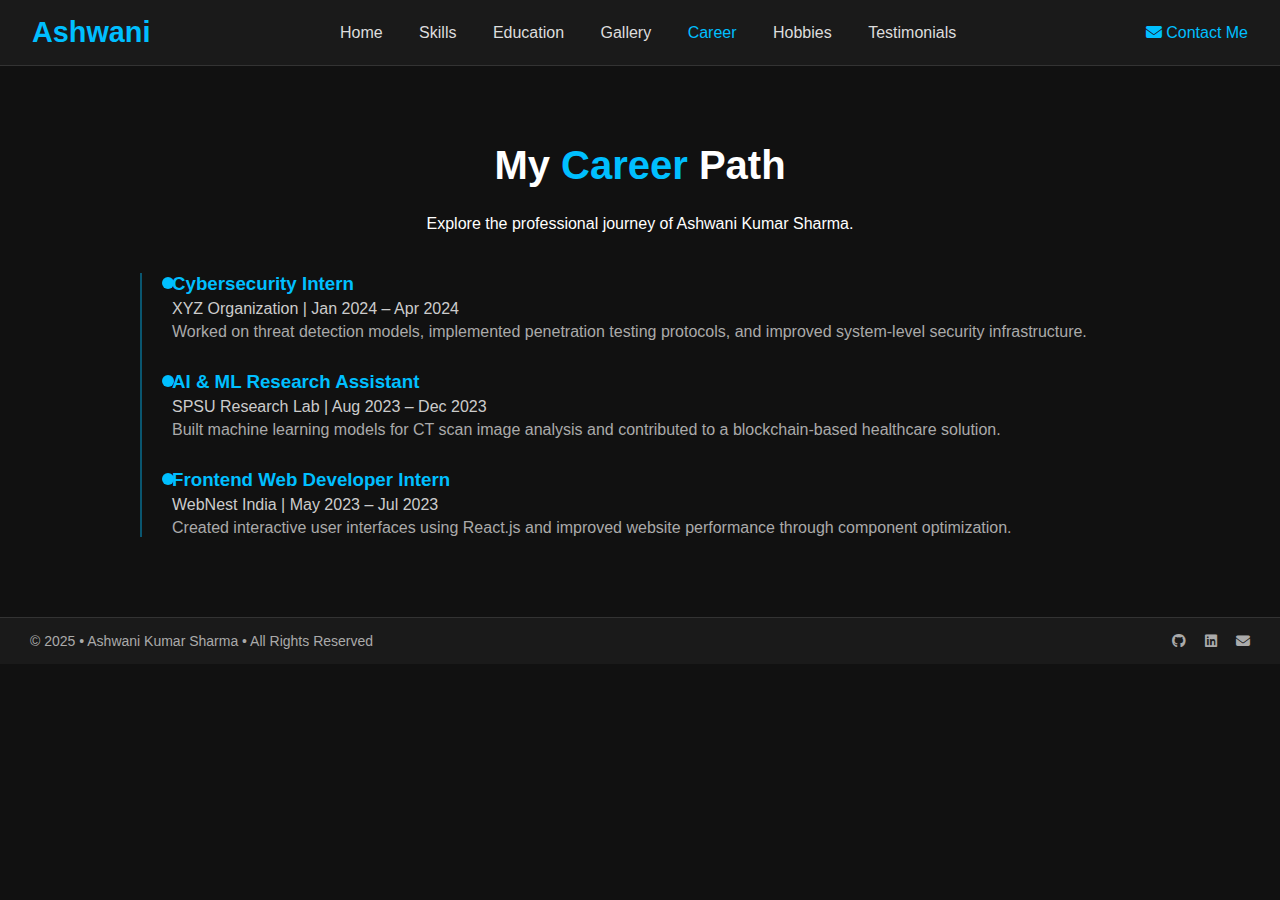
<file: src/pages/career.html>
<!DOCTYPE html>
<html lang="en">
<head>
  <meta charset="UTF-8" />
  <meta name="viewport" content="width=device-width, initial-scale=1.0"/>
  <title>Career | Ashwani Kumar Sharma</title>
  <link rel="stylesheet" href="https://cdnjs.cloudflare.com/ajax/libs/font-awesome/6.2.0/css/all.min.css"/>
  <style>
    body {
      margin: 0;
      font-family: 'Segoe UI', Tahoma, Geneva, Verdana, sans-serif;
      background-color: #111;
      color: #fff;
    }

    .header {
      background-color: #1a1a1a;
      display: flex;
      justify-content: space-between;
      align-items: center;
      padding: 1rem 2rem;
      border-bottom: 1px solid #333;
    }

    .logo {
      font-size: 1.8rem;
      font-weight: bold;
      color: #00bfff;
      text-decoration: none;
    }

    .navbar a {
      margin: 0 1rem;
      text-decoration: none;
      color: #ddd;
      font-weight: 500;
    }

    .navbar a.active, .navbar a:hover {
      color: #00bfff;
    }

    .main a {
      color: #00bfff;
      text-decoration: none;
      font-weight: 500;
    }

    .career-section {
      padding: 50px 20px;
      max-width: 1000px;
      margin: auto;
    }

    .career-title {
      text-align: center;
      margin-bottom: 40px;
    }

    .career-title h1 {
      font-size: 2.5rem;
    }

    .career-title h1 span {
      color: #00bfff;
    }

    .timeline {
      position: relative;
      padding-left: 30px;
      border-left: 2px solid #00bfff66;
    }

    .timeline-entry {
      margin-bottom: 30px;
      position: relative;
    }

    .timeline-entry::before {
      content: '';
      position: absolute;
      left: -10px;
      top: 4px;
      width: 12px;
      height: 12px;
      background-color: #00bfff;
      border-radius: 50%;
    }

    .timeline-entry h3 {
      margin: 0 0 5px;
      color: #00bfff;
    }

    .timeline-entry h4 {
      margin: 0;
      font-weight: normal;
      color: #ccc;
    }

    .timeline-entry p {
      margin-top: 5px;
      color: #aaa;
    }

    .footer {
      background-color: #1a1a1a;
      color: #aaa;
      display: flex;
      justify-content: space-between;
      padding: 15px 30px;
      font-size: 14px;
      border-top: 1px solid #333;
    }

    .footer .right a {
      color: #aaa;
      margin-left: 15px;
      text-decoration: none;
    }

    .footer .right a:hover {
      color: #00bfff;
    }
  </style>
</head>
<body>

<header class="header">
  <a href="../../index.html" class="logo">Ashwani</a>
  <nav class="navbar">
    <a href="../../index.html">Home</a>
    <a href="./skills.html">Skills</a>
    <a href="./education.html">Education</a>
    <a href="./gallery.html">Gallery</a>
    <a href="./career.html" class="active">Career</a>
    <a href="./hobbies.html">Hobbies</a>
    <a href="./testimonials.html">Testimonials</a>
  </nav>
  <div class="main">
    <a href="./contact.html" class="main-items"><i class="fas fa-envelope"></i> Contact Me</a>
  </div>
</header>

<main class="career-section">
  <section class="career-title">
    <h1>My <span>Career</span> Path</h1>
    <p>Explore the professional journey of Ashwani Kumar Sharma.</p>
  </section>

  <section class="timeline">
    <div class="timeline-entry">
      <h3>Cybersecurity Intern</h3>
      <h4>XYZ Organization | Jan 2024 – Apr 2024</h4>
      <p>Worked on threat detection models, implemented penetration testing protocols, and improved system-level security infrastructure.</p>
    </div>
    <div class="timeline-entry">
      <h3>AI & ML Research Assistant</h3>
      <h4>SPSU Research Lab | Aug 2023 – Dec 2023</h4>
      <p>Built machine learning models for CT scan image analysis and contributed to a blockchain-based healthcare solution.</p>
    </div>
    <div class="timeline-entry">
      <h3>Frontend Web Developer Intern</h3>
      <h4>WebNest India | May 2023 – Jul 2023</h4>
      <p>Created interactive user interfaces using React.js and improved website performance through component optimization.</p>
    </div>
  </section>
</main>

<footer class="footer">
  <div class="left">&copy; 2025 • Ashwani Kumar Sharma • All Rights Reserved</div>
  <div class="right">
    <a href="https://github.com/ashwanikumarsharma" target="_blank"><i class="fab fa-github"></i></a>
    <a href="https://linkedin.com/in/ashwanikumarsharma" target="_blank"><i class="fab fa-linkedin"></i></a>
    <a href="mailto:your@email.com"><i class="fas fa-envelope"></i></a>
  </div>
</footer>

</body>
</html>
</file>
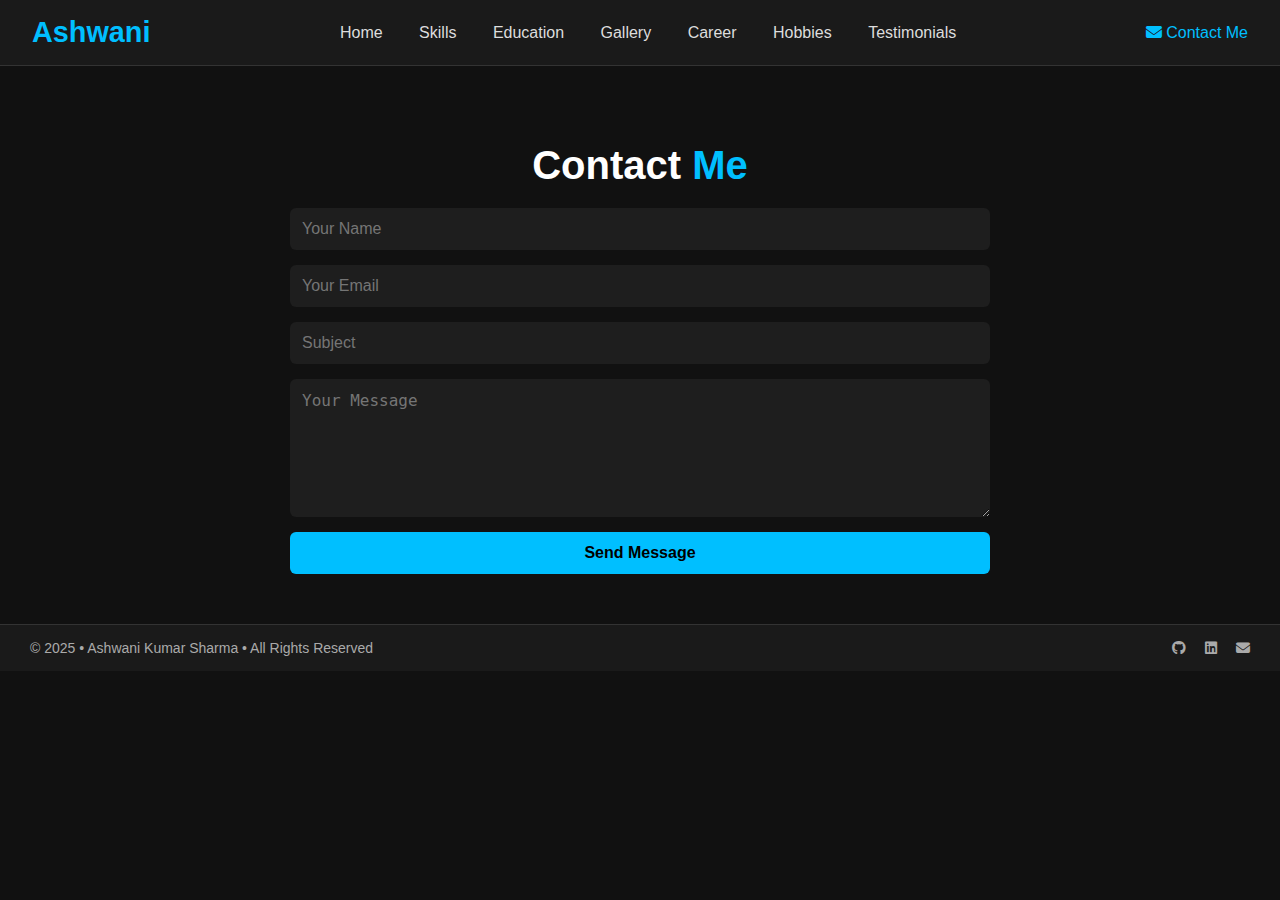
<file: src/pages/contact.html>
<!DOCTYPE html>
<html lang="en">
<head>
  <meta charset="UTF-8" />
  <meta name="viewport" content="width=device-width, initial-scale=1.0"/>
  <title>Contact | Ashwani Kumar Sharma</title>
  <link rel="stylesheet" href="https://cdnjs.cloudflare.com/ajax/libs/font-awesome/6.2.0/css/all.min.css"/>
  <style>
    body {
      margin: 0;
      font-family: 'Segoe UI', Tahoma, Geneva, Verdana, sans-serif;
      background-color: #111;
      color: #fff;
    }

    .header {
      background-color: #1a1a1a;
      display: flex;
      justify-content: space-between;
      align-items: center;
      padding: 1rem 2rem;
      border-bottom: 1px solid #333;
    }

    .logo {
      font-size: 1.8rem;
      font-weight: bold;
      color: #00bfff;
      text-decoration: none;
    }

    .navbar a {
      margin: 0 1rem;
      text-decoration: none;
      color: #ddd;
      font-weight: 500;
    }

    .navbar a.active, .navbar a:hover {
      color: #00bfff;
    }

    .main a {
      color: #00bfff;
      text-decoration: none;
      font-weight: 500;
    }

    .contact-section {
      padding: 50px 20px;
      max-width: 700px;
      margin: auto;
    }

    .contact-section h1 {
      text-align: center;
      margin-bottom: 20px;
      font-size: 2.5rem;
    }

    .contact-section h1 span {
      color: #00bfff;
    }

    .contact-form {
      display: flex;
      flex-direction: column;
      gap: 15px;
    }

    .contact-form input, .contact-form textarea {
      padding: 12px;
      font-size: 1rem;
      border: none;
      border-radius: 6px;
      background-color: #1e1e1e;
      color: #fff;
    }

    .contact-form input:focus, .contact-form textarea:focus {
      outline: 2px solid #00bfff;
    }

    .contact-form button {
      background-color: #00bfff;
      border: none;
      padding: 12px;
      color: #000;
      font-weight: bold;
      font-size: 1rem;
      border-radius: 6px;
      cursor: pointer;
      transition: background 0.3s;
    }

    .contact-form button:hover {
      background-color: #009edb;
    }

    .footer {
      background-color: #1a1a1a;
      color: #aaa;
      display: flex;
      justify-content: space-between;
      padding: 15px 30px;
      font-size: 14px;
      border-top: 1px solid #333;
    }

    .footer .right a {
      color: #aaa;
      margin-left: 15px;
      text-decoration: none;
    }

    .footer .right a:hover {
      color: #00bfff;
    }
  </style>
</head>
<body>

<header class="header">
  <a href="../../index.html" class="logo">Ashwani</a>
  <nav class="navbar">
    <a href="../../index.html">Home</a>
    <a href="./skills.html">Skills</a>
    <a href="./education.html">Education</a>
    <a href="./gallery.html">Gallery</a>
    <a href="./career.html">Career</a>
    <a href="./hobbies.html">Hobbies</a>
    <a href="./testimonials.html">Testimonials</a>
  </nav>
  <div class="main">
    <a href="./contact.html" class="main-items active"><i class="fas fa-envelope"></i> Contact Me</a>
  </div>
</header>

<main class="contact-section">
  <h1>Contact <span>Me</span></h1>
  <form class="contact-form" action="mailto:your@email.com" method="POST" enctype="text/plain">
    <input type="text" name="name" placeholder="Your Name" required />
    <input type="email" name="email" placeholder="Your Email" required />
    <input type="text" name="subject" placeholder="Subject" />
    <textarea name="message" rows="6" placeholder="Your Message" required></textarea>
    <button type="submit">Send Message</button>
  </form>
</main>

<footer class="footer">
  <div class="left">&copy; 2025 • Ashwani Kumar Sharma • All Rights Reserved</div>
  <div class="right">
    <a href="https://github.com/ashwanikumarsharma" target="_blank"><i class="fab fa-github"></i></a>
    <a href="https://linkedin.com/in/ashwanikumarsharma" target="_blank"><i class="fab fa-linkedin"></i></a>
    <a href="mailto:your@email.com"><i class="fas fa-envelope"></i></a>
  </div>
</footer>

</body>
</html>
</file>
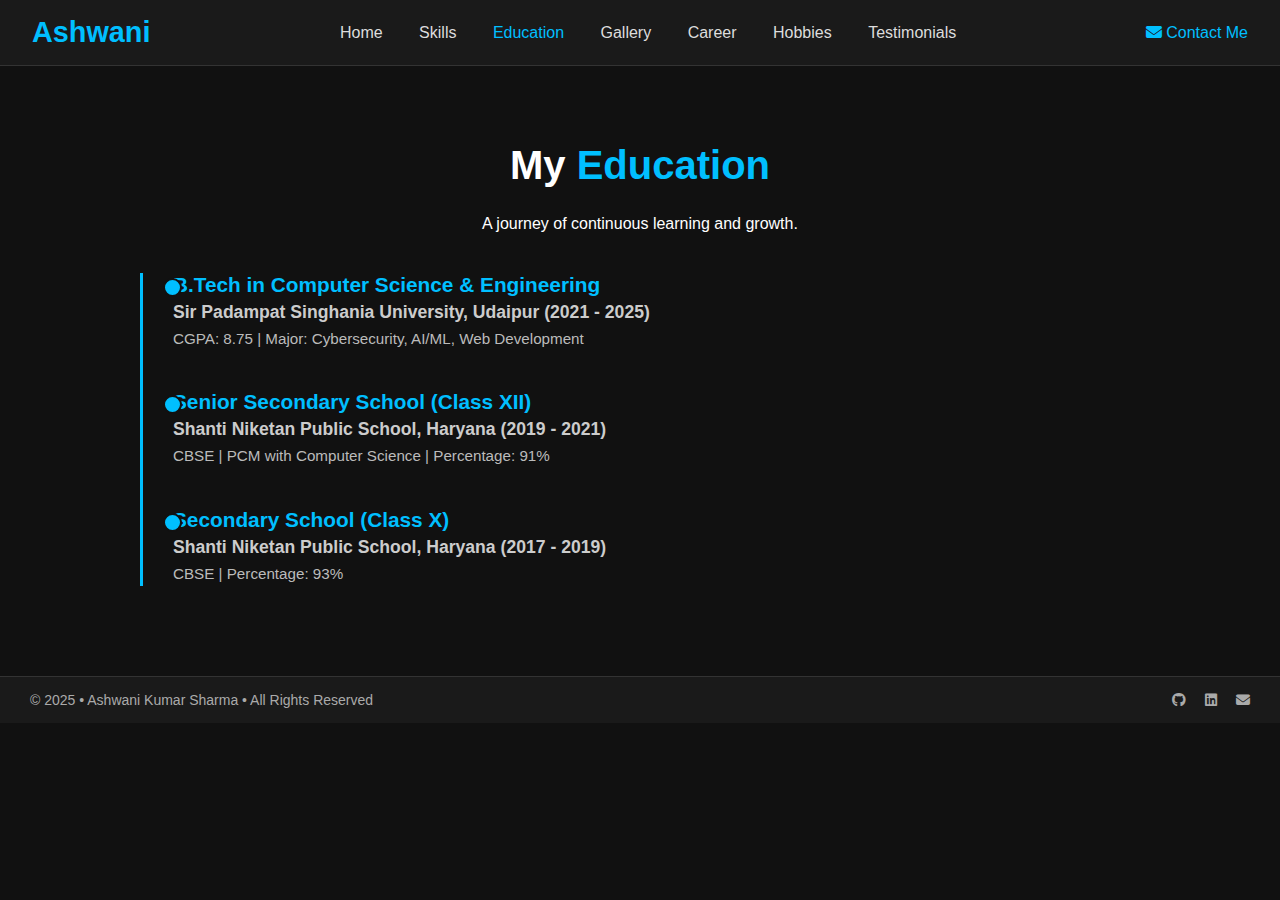
<file: src/pages/education.html>
<!DOCTYPE html>
<html lang="en">
<head>
  <meta charset="UTF-8" />
  <meta name="viewport" content="width=device-width, initial-scale=1.0"/>
  <title>Education | Ashwani Kumar Sharma</title>
  <link rel="stylesheet" href="https://cdnjs.cloudflare.com/ajax/libs/font-awesome/6.2.0/css/all.min.css"/>
  <style>
    body {
      margin: 0;
      font-family: 'Segoe UI', Tahoma, Geneva, Verdana, sans-serif;
      background-color: #111;
      color: #fff;
    }

    .header {
      background-color: #1a1a1a;
      display: flex;
      justify-content: space-between;
      align-items: center;
      padding: 1rem 2rem;
      border-bottom: 1px solid #333;
    }

    .logo {
      font-size: 1.8rem;
      font-weight: bold;
      color: #00bfff;
      text-decoration: none;
    }

    .navbar a {
      margin: 0 1rem;
      text-decoration: none;
      color: #ddd;
      font-weight: 500;
    }

    .navbar a.active, .navbar a:hover {
      color: #00bfff;
    }

    .main a {
      color: #00bfff;
      text-decoration: none;
      font-weight: 500;
    }

    .education-page {
      padding: 50px 20px;
      max-width: 1000px;
      margin: auto;
    }

    .section-title {
      text-align: center;
      margin-bottom: 40px;
    }

    .section-title h1 {
      font-size: 2.5rem;
    }

    .section-title h1 span {
      color: #00bfff;
    }

    .timeline {
      position: relative;
      padding-left: 30px;
      border-left: 3px solid #00bfff;
    }

    .timeline-item {
      margin-bottom: 40px;
      position: relative;
    }

    .timeline-item::before {
      content: '';
      position: absolute;
      left: -10px;
      top: 5px;
      width: 15px;
      height: 15px;
      background: #00bfff;
      border-radius: 50%;
      border: 2px solid #111;
    }

    .timeline-item h3 {
      margin-bottom: 5px;
      font-size: 1.3rem;
      color: #00bfff;
    }

    .timeline-item h4 {
      margin: 0;
      font-size: 1.1rem;
      color: #ccc;
    }

    .timeline-item p {
      margin-top: 5px;
      font-size: 0.95rem;
      line-height: 1.5;
      color: #bbb;
    }

    .footer {
      background-color: #1a1a1a;
      color: #aaa;
      display: flex;
      justify-content: space-between;
      padding: 15px 30px;
      font-size: 14px;
      border-top: 1px solid #333;
    }

    .footer .right a {
      color: #aaa;
      margin-left: 15px;
      text-decoration: none;
    }

    .footer .right a:hover {
      color: #00bfff;
    }
  </style>
</head>
<body>

<header class="header">
  <a href="../../index.html" class="logo">Ashwani</a>
  <nav class="navbar">
    <a href="../../index.html">Home</a>
    <a href="./skills.html">Skills</a>
    <a href="./education.html" class="active">Education</a>
    <a href="./gallery.html">Gallery</a>
    <a href="./career.html">Career</a>
    <a href="./hobbies.html">Hobbies</a>
    <a href="./testimonials.html">Testimonials</a>
  </nav>
  <div class="main">
    <a href="./contact.html" class="main-items"><i class="fas fa-envelope"></i> Contact Me</a>
  </div>
</header>

<main class="education-page">
  <section class="section-title">
    <h1>My <span>Education</span></h1>
    <p>A journey of continuous learning and growth.</p>
  </section>

  <section class="timeline">
    <div class="timeline-item">
      <h3>B.Tech in Computer Science & Engineering</h3>
      <h4>Sir Padampat Singhania University, Udaipur (2021 - 2025)</h4>
      <p>CGPA: 8.75 | Major: Cybersecurity, AI/ML, Web Development</p>
    </div>

    <div class="timeline-item">
      <h3>Senior Secondary School (Class XII)</h3>
      <h4>Shanti Niketan Public School, Haryana (2019 - 2021)</h4>
      <p>CBSE | PCM with Computer Science | Percentage: 91%</p>
    </div>

    <div class="timeline-item">
      <h3>Secondary School (Class X)</h3>
      <h4>Shanti Niketan Public School, Haryana (2017 - 2019)</h4>
      <p>CBSE | Percentage: 93%</p>
    </div>
  </section>
</main>

<footer class="footer">
  <div class="left">&copy; 2025 • Ashwani Kumar Sharma • All Rights Reserved</div>
  <div class="right">
    <a href="https://github.com/ashwanikumarsharma" target="_blank"><i class="fab fa-github"></i></a>
    <a href="https://linkedin.com/in/ashwanikumarsharma" target="_blank"><i class="fab fa-linkedin"></i></a>
    <a href="mailto:your@email.com"><i class="fas fa-envelope"></i></a>
  </div>
</footer>

</body>
</html>
</file>
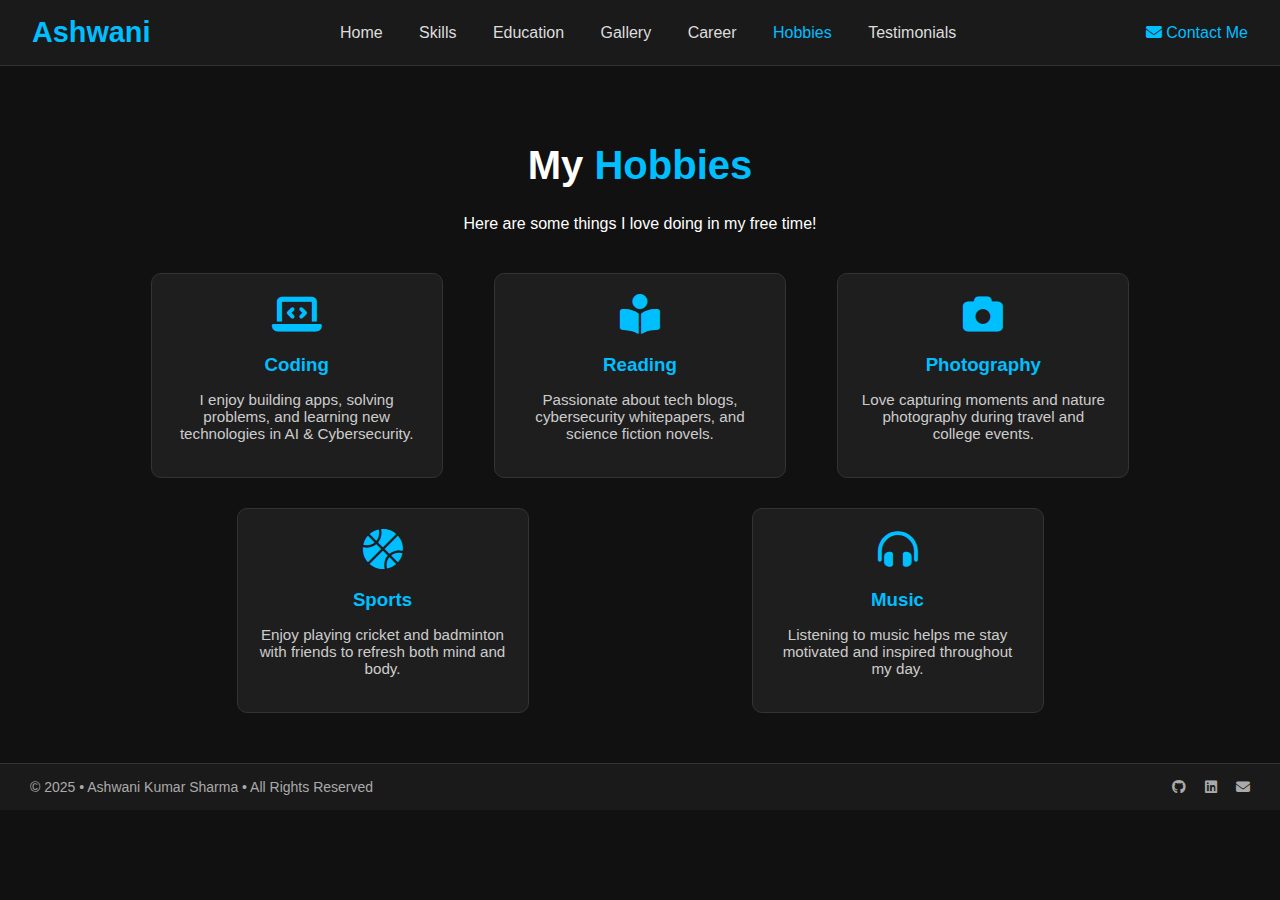
<file: src/pages/hobbies.html>
<!DOCTYPE html>
<html lang="en">
<head>
  <meta charset="UTF-8" />
  <meta name="viewport" content="width=device-width, initial-scale=1.0"/>
  <title>Hobbies | Ashwani Kumar Sharma</title>
  <link rel="stylesheet" href="https://cdnjs.cloudflare.com/ajax/libs/font-awesome/6.2.0/css/all.min.css"/>
  <style>
    body {
      margin: 0;
      font-family: 'Segoe UI', Tahoma, Geneva, Verdana, sans-serif;
      background-color: #111;
      color: #fff;
    }

    .header {
      background-color: #1a1a1a;
      display: flex;
      justify-content: space-between;
      align-items: center;
      padding: 1rem 2rem;
      border-bottom: 1px solid #333;
    }

    .logo {
      font-size: 1.8rem;
      font-weight: bold;
      color: #00bfff;
      text-decoration: none;
    }

    .navbar a {
      margin: 0 1rem;
      text-decoration: none;
      color: #ddd;
      font-weight: 500;
    }

    .navbar a.active, .navbar a:hover {
      color: #00bfff;
    }

    .main a {
      color: #00bfff;
      text-decoration: none;
      font-weight: 500;
    }

    .hobbies-section {
      padding: 50px 20px;
      max-width: 1000px;
      margin: auto;
    }

    .hobbies-title {
      text-align: center;
      margin-bottom: 40px;
    }

    .hobbies-title h1 {
      font-size: 2.5rem;
    }

    .hobbies-title h1 span {
      color: #00bfff;
    }

    .hobby-list {
      display: flex;
      flex-wrap: wrap;
      justify-content: space-around;
      gap: 30px;
    }

    .hobby-item {
      background-color: #1e1e1e;
      border: 1px solid #333;
      border-radius: 10px;
      padding: 20px;
      width: 250px;
      text-align: center;
      transition: transform 0.3s;
    }

    .hobby-item:hover {
      transform: translateY(-5px);
      border-color: #00bfff;
    }

    .hobby-item i {
      font-size: 2.5rem;
      color: #00bfff;
      margin-bottom: 10px;
    }

    .hobby-item h3 {
      margin: 10px 0 5px;
      color: #00bfff;
    }

    .hobby-item p {
      font-size: 0.95rem;
      color: #ccc;
    }

    .footer {
      background-color: #1a1a1a;
      color: #aaa;
      display: flex;
      justify-content: space-between;
      padding: 15px 30px;
      font-size: 14px;
      border-top: 1px solid #333;
    }

    .footer .right a {
      color: #aaa;
      margin-left: 15px;
      text-decoration: none;
    }

    .footer .right a:hover {
      color: #00bfff;
    }
  </style>
</head>
<body>

<header class="header">
  <a href="../../index.html" class="logo">Ashwani</a>
  <nav class="navbar">
    <a href="../../index.html">Home</a>
    <a href="./skills.html">Skills</a>
    <a href="./education.html">Education</a>
    <a href="./gallery.html">Gallery</a>
    <a href="./career.html">Career</a>
    <a href="./hobbies.html" class="active">Hobbies</a>
    <a href="./testimonials.html">Testimonials</a>
  </nav>
  <div class="main">
    <a href="./contact.html" class="main-items"><i class="fas fa-envelope"></i> Contact Me</a>
  </div>
</header>

<main class="hobbies-section">
  <section class="hobbies-title">
    <h1>My <span>Hobbies</span></h1>
    <p>Here are some things I love doing in my free time!</p>
  </section>

  <section class="hobby-list">
    <div class="hobby-item">
      <i class="fas fa-laptop-code"></i>
      <h3>Coding</h3>
      <p>I enjoy building apps, solving problems, and learning new technologies in AI & Cybersecurity.</p>
    </div>
    <div class="hobby-item">
      <i class="fas fa-book-reader"></i>
      <h3>Reading</h3>
      <p>Passionate about tech blogs, cybersecurity whitepapers, and science fiction novels.</p>
    </div>
    <div class="hobby-item">
      <i class="fas fa-camera"></i>
      <h3>Photography</h3>
      <p>Love capturing moments and nature photography during travel and college events.</p>
    </div>
    <div class="hobby-item">
      <i class="fas fa-basketball-ball"></i>
      <h3>Sports</h3>
      <p>Enjoy playing cricket and badminton with friends to refresh both mind and body.</p>
    </div>
    <div class="hobby-item">
      <i class="fas fa-headphones-alt"></i>
      <h3>Music</h3>
      <p>Listening to music helps me stay motivated and inspired throughout my day.</p>
    </div>
  </section>
</main>

<footer class="footer">
  <div class="left">&copy; 2025 • Ashwani Kumar Sharma • All Rights Reserved</div>
  <div class="right">
    <a href="https://github.com/ashwanikumarsharma" target="_blank"><i class="fab fa-github"></i></a>
    <a href="https://linkedin.com/in/ashwanikumarsharma" target="_blank"><i class="fab fa-linkedin"></i></a>
    <a href="mailto:your@email.com"><i class="fas fa-envelope"></i></a>
  </div>
</footer>

</body>
</html>
</file>
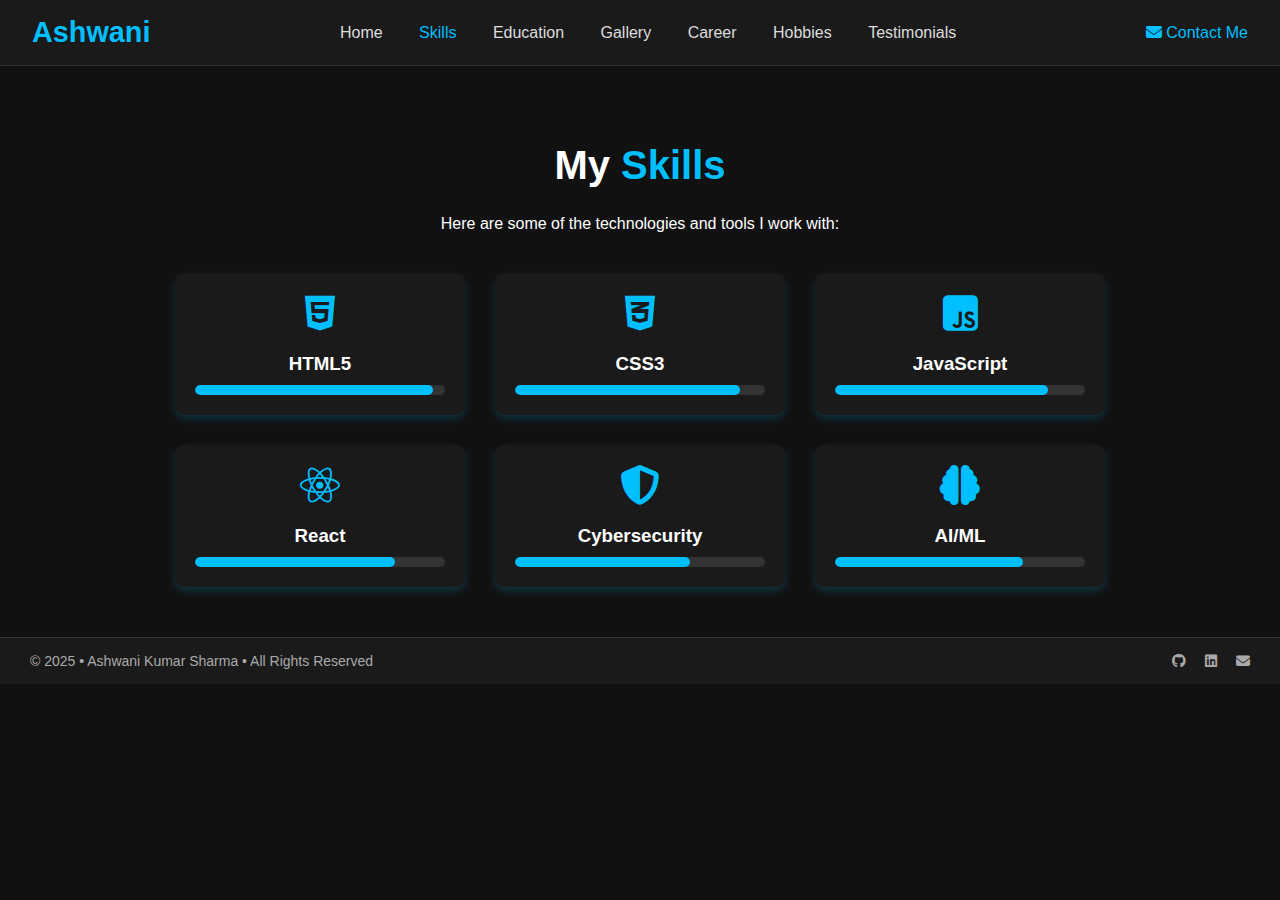
<file: src/pages/skills.html>
<!DOCTYPE html>
<html lang="en">
<head>
  <meta charset="UTF-8">
  <meta name="viewport" content="width=device-width, initial-scale=1">
  <title>Skills | Ashwani Kumar Sharma</title>
  <link rel="stylesheet" href="https://cdnjs.cloudflare.com/ajax/libs/font-awesome/6.2.0/css/all.min.css">
  <style>
    body {
      margin: 0;
      font-family: 'Segoe UI', Tahoma, Geneva, Verdana, sans-serif;
      background-color: #111;
      color: #fff;
    }

    .header {
      background-color: #1a1a1a;
      display: flex;
      justify-content: space-between;
      align-items: center;
      padding: 1rem 2rem;
      border-bottom: 1px solid #333;
    }

    .logo {
      font-size: 1.8rem;
      font-weight: bold;
      color: #00bfff;
      text-decoration: none;
    }

    .navbar a {
      margin: 0 1rem;
      text-decoration: none;
      color: #ddd;
      font-weight: 500;
    }

    .navbar a.active, .navbar a:hover {
      color: #00bfff;
    }

    .main a {
      color: #00bfff;
      text-decoration: none;
      font-weight: 500;
    }

    .skills-page {
      padding: 50px 20px;
      max-width: 1200px;
      margin: auto;
    }

    .section-title {
      text-align: center;
      margin-bottom: 40px;
    }

    .section-title h1 {
      font-size: 2.5rem;
    }

    .section-title h1 span {
      color: #00bfff;
    }

    .skills-container {
      display: flex;
      flex-wrap: wrap;
      justify-content: center;
      gap: 30px;
    }

    .skill-card {
      background: #1a1a1a;
      border-radius: 10px;
      padding: 20px;
      width: 250px;
      text-align: center;
      box-shadow: 0 4px 8px rgba(0, 191, 255, 0.2);
      transition: transform 0.3s ease;
    }

    .skill-card:hover {
      transform: scale(1.05);
    }

    .skill-card i {
      font-size: 40px;
      color: #00bfff;
      margin-bottom: 10px;
    }

    .skill-card h3 {
      margin: 10px 0;
    }

    .progress-bar {
      background: #333;
      border-radius: 5px;
      height: 10px;
      margin-top: 10px;
      overflow: hidden;
    }

    .progress {
      height: 100%;
      background: #00bfff;
      border-radius: 5px;
    }

    .footer {
      background-color: #1a1a1a;
      color: #aaa;
      display: flex;
      justify-content: space-between;
      padding: 15px 30px;
      font-size: 14px;
      border-top: 1px solid #333;
    }

    .footer .right a {
      color: #aaa;
      margin-left: 15px;
      text-decoration: none;
    }

    .footer .right a:hover {
      color: #00bfff;
    }
  </style>
</head>
<body>

<header class="header">
  <a href="../../index.html" class="logo">Ashwani</a>
  <nav class="navbar">
    <a href="../../index.html">Home</a>
    <a href="./skills.html" class="active">Skills</a>
    <a href="./education.html">Education</a>
    <a href="./gallery.html">Gallery</a>
    <a href="./career.html">Career</a>
    <a href="./hobbies.html">Hobbies</a>
    <a href="./testimonials.html">Testimonials</a>
  </nav>
  <div class="main">
    <a href="./contact.html" class="main-items"><i class="fas fa-envelope"></i> Contact Me</a>
  </div>
</header>

<main class="skills-page">
  <section class="section-title">
    <h1>My <span>Skills</span></h1>
    <p>Here are some of the technologies and tools I work with:</p>
  </section>

  <section class="skills-container">
    <div class="skill-card">
      <i class="fab fa-html5"></i>
      <h3>HTML5</h3>
      <div class="progress-bar"><div class="progress" style="width: 95%"></div></div>
    </div>

    <div class="skill-card">
      <i class="fab fa-css3-alt"></i>
      <h3>CSS3</h3>
      <div class="progress-bar"><div class="progress" style="width: 90%"></div></div>
    </div>

    <div class="skill-card">
      <i class="fab fa-js-square"></i>
      <h3>JavaScript</h3>
      <div class="progress-bar"><div class="progress" style="width: 85%"></div></div>
    </div>

    <div class="skill-card">
      <i class="fab fa-react"></i>
      <h3>React</h3>
      <div class="progress-bar"><div class="progress" style="width: 80%"></div></div>
    </div>

    <div class="skill-card">
      <i class="fas fa-shield-alt"></i>
      <h3>Cybersecurity</h3>
      <div class="progress-bar"><div class="progress" style="width: 70%"></div></div>
    </div>

    <div class="skill-card">
      <i class="fas fa-brain"></i>
      <h3>AI/ML</h3>
      <div class="progress-bar"><div class="progress" style="width: 75%"></div></div>
    </div>
  </section>
</main>

<footer class="footer">
  <div class="left">&copy; 2025 • Ashwani Kumar Sharma • All Rights Reserved</div>
  <div class="right">
    <a href="https://github.com/ashwanikumarsharma" target="_blank"><i class="fab fa-github"></i></a>
    <a href="https://linkedin.com/in/ashwanikumarsharma" target="_blank"><i class="fab fa-linkedin"></i></a>
    <a href="mailto:your@email.com"><i class="fas fa-envelope"></i></a>
  </div>
</footer>

</body>
</html>
</file>
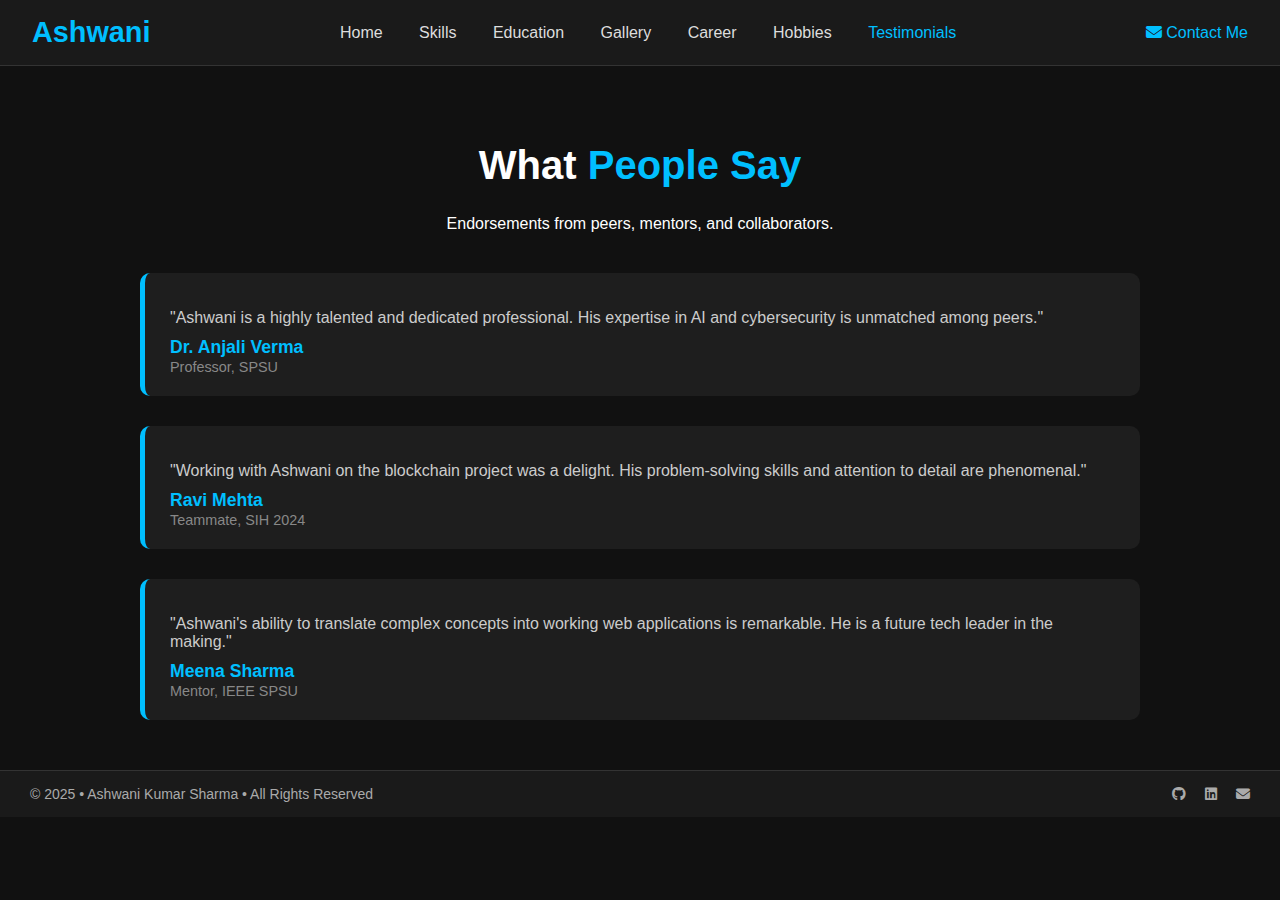
<file: src/pages/testimonials.html>
<!DOCTYPE html>
<html lang="en">
<head>
  <meta charset="UTF-8" />
  <meta name="viewport" content="width=device-width, initial-scale=1.0"/>
  <title>Testimonials | Ashwani Kumar Sharma</title>
  <link rel="stylesheet" href="https://cdnjs.cloudflare.com/ajax/libs/font-awesome/6.2.0/css/all.min.css"/>
  <style>
    body {
      margin: 0;
      font-family: 'Segoe UI', Tahoma, Geneva, Verdana, sans-serif;
      background-color: #111;
      color: #fff;
    }

    .header {
      background-color: #1a1a1a;
      display: flex;
      justify-content: space-between;
      align-items: center;
      padding: 1rem 2rem;
      border-bottom: 1px solid #333;
    }

    .logo {
      font-size: 1.8rem;
      font-weight: bold;
      color: #00bfff;
      text-decoration: none;
    }

    .navbar a {
      margin: 0 1rem;
      text-decoration: none;
      color: #ddd;
      font-weight: 500;
    }

    .navbar a.active, .navbar a:hover {
      color: #00bfff;
    }

    .main a {
      color: #00bfff;
      text-decoration: none;
      font-weight: 500;
    }

    .testimonials-section {
      padding: 50px 20px;
      max-width: 1000px;
      margin: auto;
    }

    .testimonials-title {
      text-align: center;
      margin-bottom: 40px;
    }

    .testimonials-title h1 {
      font-size: 2.5rem;
    }

    .testimonials-title h1 span {
      color: #00bfff;
    }

    .testimonial-list {
      display: flex;
      flex-direction: column;
      gap: 30px;
    }

    .testimonial-item {
      background-color: #1e1e1e;
      border-left: 5px solid #00bfff;
      padding: 20px 25px;
      border-radius: 10px;
    }

    .testimonial-item p {
      font-size: 1rem;
      color: #ccc;
      margin-bottom: 10px;
    }

    .testimonial-item h4 {
      font-size: 1.1rem;
      color: #00bfff;
      margin: 0;
    }

    .testimonial-item span {
      font-size: 0.9rem;
      color: #888;
    }

    .footer {
      background-color: #1a1a1a;
      color: #aaa;
      display: flex;
      justify-content: space-between;
      padding: 15px 30px;
      font-size: 14px;
      border-top: 1px solid #333;
    }

    .footer .right a {
      color: #aaa;
      margin-left: 15px;
      text-decoration: none;
    }

    .footer .right a:hover {
      color: #00bfff;
    }
  </style>
</head>
<body>

<header class="header">
  <a href="../../index.html" class="logo">Ashwani</a>
  <nav class="navbar">
    <a href="../../index.html">Home</a>
    <a href="./skills.html">Skills</a>
    <a href="./education.html">Education</a>
    <a href="./gallery.html">Gallery</a>
    <a href="./career.html">Career</a>
    <a href="./hobbies.html">Hobbies</a>
    <a href="./testimonials.html" class="active">Testimonials</a>
  </nav>
  <div class="main">
    <a href="./contact.html" class="main-items"><i class="fas fa-envelope"></i> Contact Me</a>
  </div>
</header>

<main class="testimonials-section">
  <section class="testimonials-title">
    <h1>What <span>People Say</span></h1>
    <p>Endorsements from peers, mentors, and collaborators.</p>
  </section>

  <section class="testimonial-list">
    <div class="testimonial-item">
      <p>"Ashwani is a highly talented and dedicated professional. His expertise in AI and cybersecurity is unmatched among peers."</p>
      <h4>Dr. Anjali Verma</h4>
      <span>Professor, SPSU</span>
    </div>

    <div class="testimonial-item">
      <p>"Working with Ashwani on the blockchain project was a delight. His problem-solving skills and attention to detail are phenomenal."</p>
      <h4>Ravi Mehta</h4>
      <span>Teammate, SIH 2024</span>
    </div>

    <div class="testimonial-item">
      <p>"Ashwani's ability to translate complex concepts into working web applications is remarkable. He is a future tech leader in the making."</p>
      <h4>Meena Sharma</h4>
      <span>Mentor, IEEE SPSU</span>
    </div>
  </section>
</main>

<footer class="footer">
  <div class="left">&copy; 2025 • Ashwani Kumar Sharma • All Rights Reserved</div>
  <div class="right">
    <a href="https://github.com/ashwanikumarsharma" target="_blank"><i class="fab fa-github"></i></a>
    <a href="https://linkedin.com/in/ashwanikumarsharma" target="_blank"><i class="fab fa-linkedin"></i></a>
    <a href="mailto:your@email.com"><i class="fas fa-envelope"></i></a>
  </div>
</footer>

</body>
</html>
</file>
